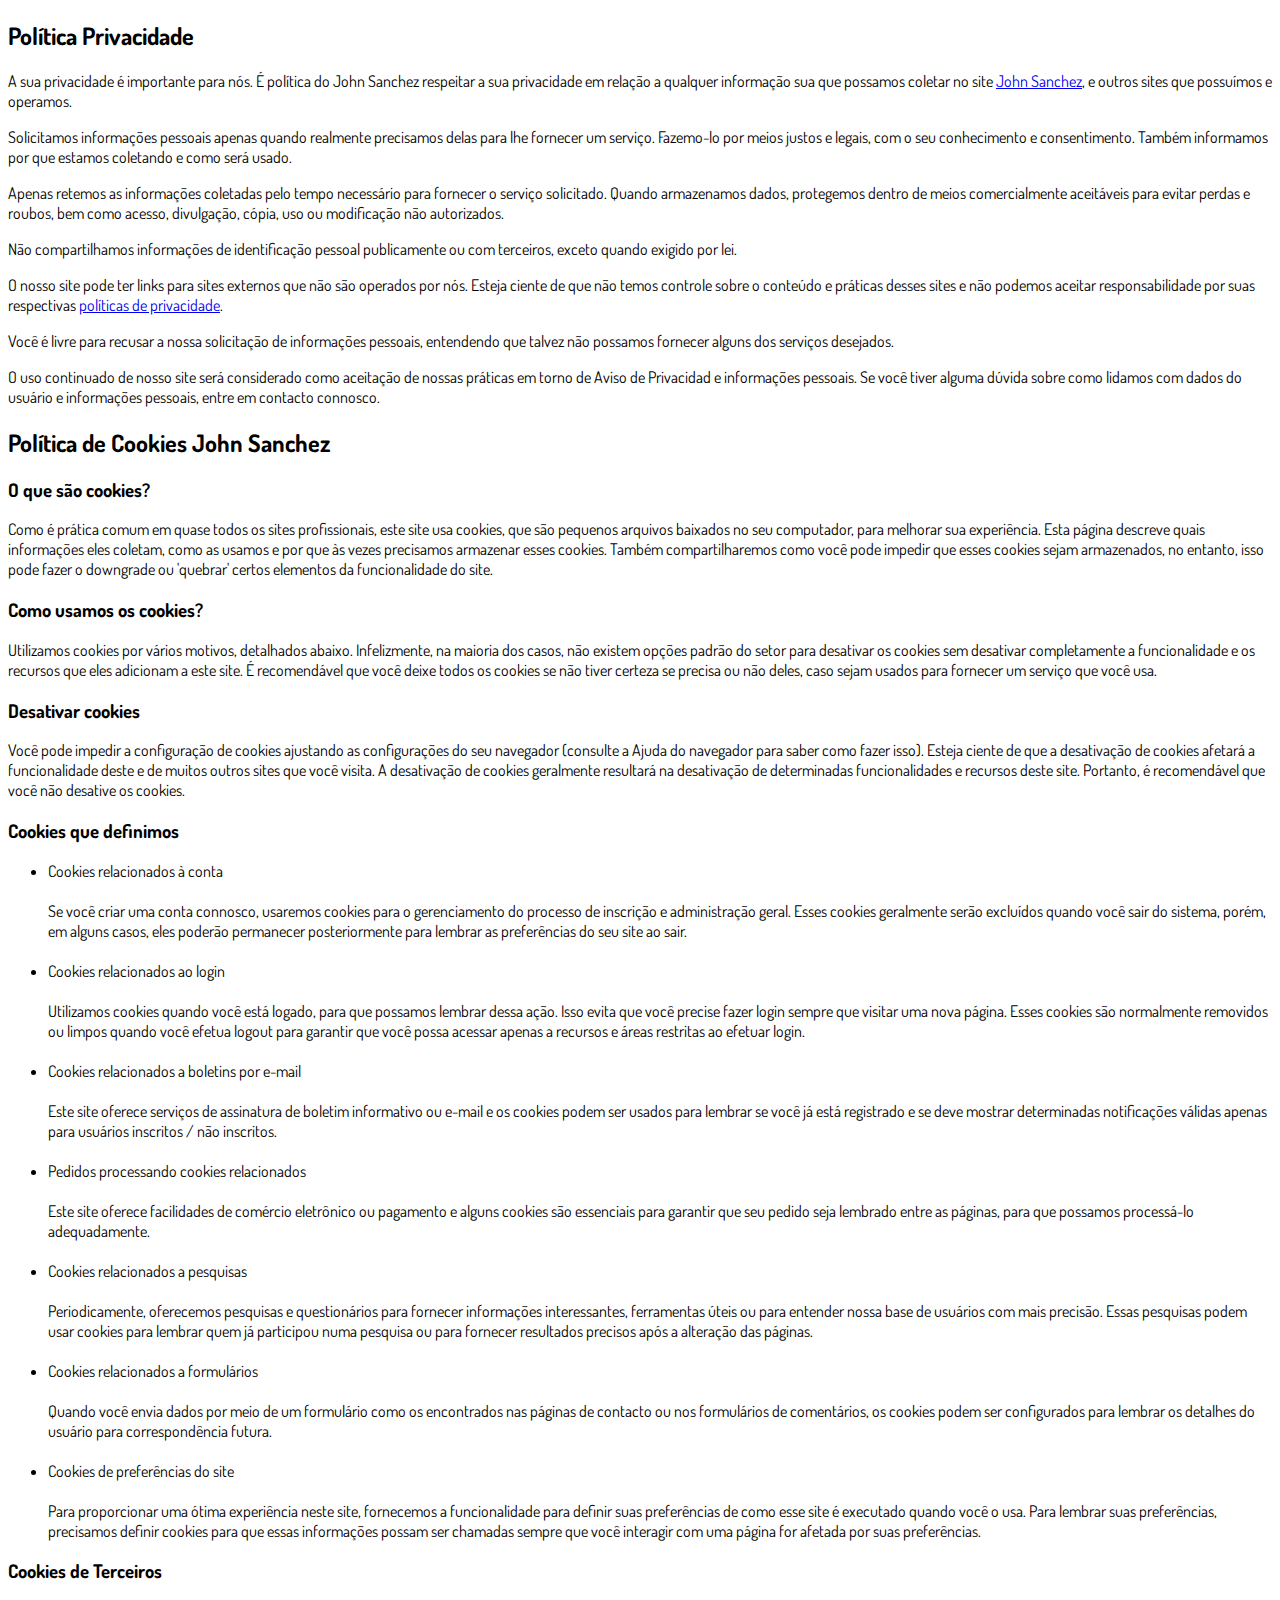
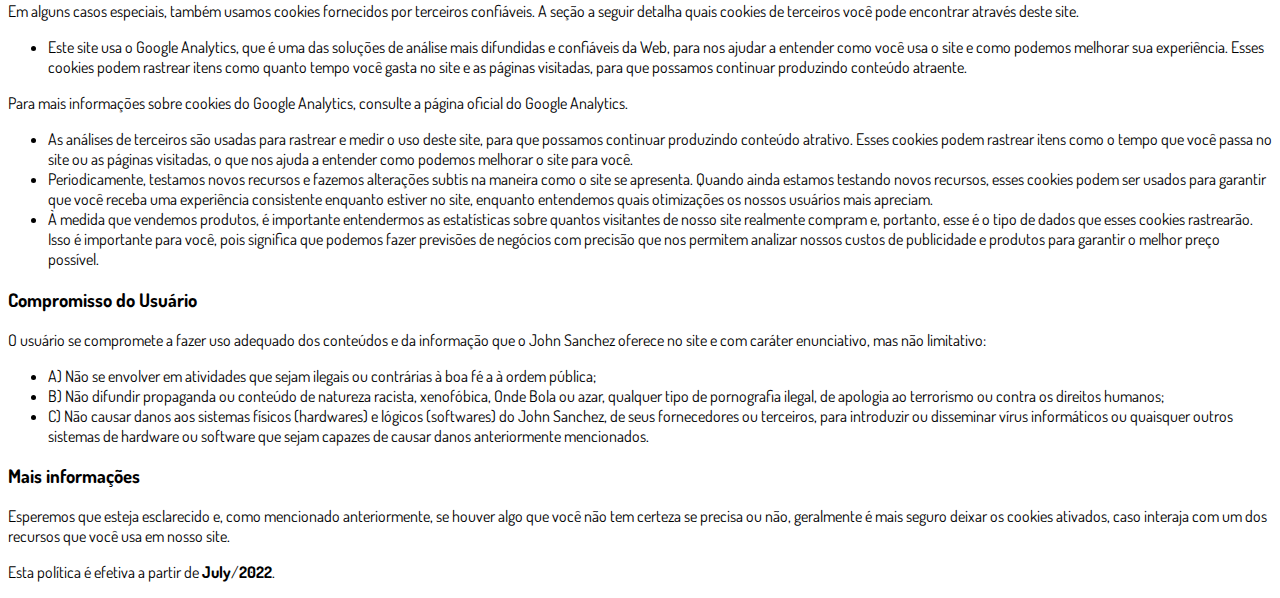
<file: privacidade.html>
<!DOCTYPE html>
<html lang="pt-br">
  <head>
    <meta charset="utf-8">
    <meta name="viewport" content="width=device-width, initial-scale=1, shrink-to-fit=no">

    <link rel="stylesheet" href="https://stackpath.bootstrapcdn.com/bootstrap/4.1.3/css/bootstrap.min.css" integrity="sha384-MCw98/SFnGE8fJT3GXwEOngsV7Zt27NXFoaoApmYm81iuXoPkFOJwJ8ERdknLPMO" crossorigin="anonymous">

    <link rel="preconnect" href="https://fonts.googleapis.com">
    <link rel="preconnect" href="https://fonts.gstatic.com" crossorigin>
    <link href="https://fonts.googleapis.com/css2?family=Dosis:wght@200;300;400;500;600;700;800&display=swap" rel="stylesheet">
    
    <!-- Ícone da Página -->
    <link rel="shortcut icon" type="image/jpg" href="./assets/img/favicon.png">

    <!-- Título da Página -->
    <title>Termos de Uso | Manual da Pele Perfeita</title>
    
    <style type="text/css">
      body {
        font-family: 'Dosis', sans-serif;
      }
    </style>

  </head>
  <body>
    
    <div class="container py-5">
      <div class="row justify-content-center">
        <div class="col-lg-8">
<h2>Política Privacidade</h2>                    <p>A sua privacidade é importante para nós. É política do John Sanchez respeitar a sua privacidade em relação a qualquer informação sua que possamos coletar no site <a href=https://doctorjohnsanchez.ml/>John Sanchez</a>, e outros sites que possuímos e operamos.</p>                    <p>Solicitamos informações pessoais apenas quando realmente precisamos delas para lhe fornecer um serviço. Fazemo-lo por meios justos e legais, com o seu conhecimento e consentimento. Também informamos por que estamos coletando e como será usado.                    </p>                    <p>Apenas retemos as informações coletadas pelo tempo necessário para fornecer o serviço solicitado. Quando armazenamos dados, protegemos dentro de meios comercialmente aceitáveis ​​para evitar perdas e roubos, bem como acesso, divulgação, cópia, uso ou                        modificação não autorizados.</p>                    <p>Não compartilhamos informações de identificação pessoal publicamente ou com terceiros, exceto quando exigido por lei.</p>                    <p>O nosso site pode ter links para sites externos que não são operados por nós. Esteja ciente de que não temos controle sobre o conteúdo e práticas desses sites e não podemos aceitar responsabilidade por suas respectivas <a href='https://politicaprivacidade.com' target='_BLANK'>políticas de privacidade</a>.                    </p>                    <p>Você é livre para recusar a nossa solicitação de informações pessoais, entendendo que talvez não possamos fornecer alguns dos serviços desejados.</p>                    <p>O uso continuado de nosso site será considerado como aceitação de nossas práticas em torno de <a href='https://avisodeprivacidad.info/' target='_BLANK' style='color:inherit !important; text-decoration: none !important;'>Aviso de Privacidad</a> e informações pessoais. Se você tiver alguma dúvida sobre como lidamos com dados do usuário e informações pessoais, entre em contacto connosco.</p>                    <h2>Política de Cookies John Sanchez</h2>                    <h3>O que são cookies?</h3>                    <p>Como é prática comum em quase todos os sites profissionais, este site usa cookies, que são pequenos arquivos baixados no seu computador, para melhorar sua experiência. Esta página descreve quais informações eles coletam, como as usamos e por que às vezes                        precisamos armazenar esses cookies. Também compartilharemos como você pode impedir que esses cookies sejam armazenados, no entanto, isso pode fazer o downgrade ou 'quebrar' certos elementos da funcionalidade do site.</p>                    <h3>Como usamos os cookies?</h3>                    <p>Utilizamos cookies por vários motivos, detalhados abaixo. Infelizmente, na maioria dos casos, não existem opções padrão do setor para desativar os cookies sem desativar completamente a funcionalidade e os recursos que eles adicionam a este site. É recomendável                        que você deixe todos os cookies se não tiver certeza se precisa ou não deles, caso sejam usados ​​para fornecer um serviço que você usa.</p>                    <h3>Desativar cookies</h3>                    <p>Você pode impedir a configuração de cookies ajustando as configurações do seu navegador (consulte a Ajuda do navegador para saber como fazer isso). Esteja ciente de que a desativação de cookies afetará a funcionalidade deste e de muitos outros sites que                        você visita. A desativação de cookies geralmente resultará na desativação de determinadas funcionalidades e recursos deste site. Portanto, é recomendável que você não desative os cookies.</p>                    <h3>Cookies que definimos</h3>                    <ul>                        <li>                            Cookies relacionados à conta<br><br> Se você criar uma conta connosco, usaremos cookies para o gerenciamento do processo de inscrição e administração geral. Esses cookies geralmente serão excluídos quando você sair do sistema, porém, em alguns                            casos, eles poderão permanecer posteriormente para lembrar as preferências do seu site ao sair.<br><br>                        </li>                        <li>                            Cookies relacionados ao login<br><br> Utilizamos cookies quando você está logado, para que possamos lembrar dessa ação. Isso evita que você precise fazer login sempre que visitar uma nova página. Esses cookies são normalmente removidos ou limpos                            quando você efetua logout para garantir que você possa acessar apenas a recursos e áreas restritas ao efetuar login.<br><br>                        </li>                        <li>                            Cookies relacionados a boletins por e-mail<br><br> Este site oferece serviços de assinatura de boletim informativo ou e-mail e os cookies podem ser usados ​​para lembrar se você já está registrado e se deve mostrar determinadas notificações                            válidas apenas para usuários inscritos / não inscritos.<br><br>                        </li>                        <li>                            Pedidos processando cookies relacionados<br><br> Este site oferece facilidades de comércio eletrônico ou pagamento e alguns cookies são essenciais para garantir que seu pedido seja lembrado entre as páginas, para que possamos processá-lo adequadamente.<br><br>                        </li>                        <li>                            Cookies relacionados a pesquisas<br><br> Periodicamente, oferecemos pesquisas e questionários para fornecer informações interessantes, ferramentas úteis ou para entender nossa base de usuários com mais precisão. Essas pesquisas podem usar cookies                            para lembrar quem já participou numa pesquisa ou para fornecer resultados precisos após a alteração das páginas.<br><br>                        </li>                        <li>                            Cookies relacionados a formulários<br><br> Quando você envia dados por meio de um formulário como os encontrados nas páginas de contacto ou nos formulários de comentários, os cookies podem ser configurados para lembrar os detalhes do usuário                            para correspondência futura.<br><br>                        </li>                        <li>                            Cookies de preferências do site<br><br> Para proporcionar uma ótima experiência neste site, fornecemos a funcionalidade para definir suas preferências de como esse site é executado quando você o usa. Para lembrar suas preferências, precisamos                            definir cookies para que essas informações possam ser chamadas sempre que você interagir com uma página for afetada por suas preferências.<br>                        </li>                    </ul>                    <h3>Cookies de Terceiros</h3>                    <p>Em alguns casos especiais, também usamos cookies fornecidos por terceiros confiáveis. A seção a seguir detalha quais cookies de terceiros você pode encontrar através deste site.</p>                    <ul>                        <li>                            Este site usa o Google Analytics, que é uma das soluções de análise mais difundidas e confiáveis ​​da Web, para nos ajudar a entender como você usa o site e como podemos melhorar sua experiência. Esses cookies podem rastrear itens como quanto tempo                            você gasta no site e as páginas visitadas, para que possamos continuar produzindo conteúdo atraente.                        </li>                    </ul>                    <p>Para mais informações sobre cookies do Google Analytics, consulte a página oficial do Google Analytics.</p>                    <ul>                        <li>                            As análises de terceiros são usadas para rastrear e medir o uso deste site, para que possamos continuar produzindo conteúdo atrativo. Esses cookies podem rastrear itens como o tempo que você passa no site ou as páginas visitadas, o que nos ajuda a entender                            como podemos melhorar o site para você.</li>                        <li>                            Periodicamente, testamos novos recursos e fazemos alterações subtis na maneira como o site se apresenta. Quando ainda estamos testando novos recursos, esses cookies podem ser usados ​​para garantir que você receba uma experiência consistente enquanto                            estiver no site, enquanto entendemos quais otimizações os nossos usuários mais apreciam.</li>                        <li>                            À medida que vendemos produtos, é importante entendermos as estatísticas sobre quantos visitantes de nosso site realmente compram e, portanto, esse é o tipo de dados que esses cookies rastrearão. Isso é importante para você, pois significa que podemos                            fazer previsões de negócios com precisão que nos permitem analizar nossos custos de publicidade e produtos para garantir o melhor preço possível.</li>                                            </ul>                    <h3>Compromisso do Usuário</h3>                                <p>O usuário se compromete a fazer uso adequado dos conteúdos e da informação que o John Sanchez oferece no site e com caráter enunciativo, mas não limitativo:</p>                                        <ul>                        <li>A) Não se envolver em atividades que sejam ilegais ou contrárias à boa fé a à ordem pública;</li>                        <li>B) Não difundir propaganda ou conteúdo de natureza racista, xenofóbica, <a style='color: inherit !important; text-decoration:none !important;' href='https://ondeapostar.pt/onde-da-a-bola/'>Onde Bola</a> ou azar, qualquer tipo de pornografia ilegal, de apologia ao terrorismo ou contra os direitos humanos;</li>                        <li>C) Não causar danos aos sistemas físicos (hardwares) e lógicos (softwares) do John Sanchez, de seus fornecedores ou terceiros, para introduzir ou disseminar vírus informáticos ou quaisquer outros sistemas de hardware ou software que sejam capazes de causar danos anteriormente mencionados.</li>                    </ul>                                        <h3>Mais informações</h3>                    <p>Esperemos que esteja esclarecido e, como mencionado anteriormente, se houver algo que você não tem certeza se precisa ou não, geralmente é mais seguro deixar os cookies ativados, caso interaja com um dos recursos que você usa em nosso site.</p>                    <p>Esta política é efetiva a partir de <strong>July</strong>/<strong>2022</strong>.</p>        </div>
    </div>

    <script src="https://code.jquery.com/jquery-3.3.1.slim.min.js" integrity="sha384-q8i/X+965DzO0rT7abK41JStQIAqVgRVzpbzo5smXKp4YfRvH+8abtTE1Pi6jizo" crossorigin="anonymous"></script>
    <script src="https://cdnjs.cloudflare.com/ajax/libs/popper.js/1.14.3/umd/popper.min.js" integrity="sha384-ZMP7rVo3mIykV+2+9J3UJ46jBk0WLaUAdn689aCwoqbBJiSnjAK/l8WvCWPIPm49" crossorigin="anonymous"></script>
    <script src="https://stackpath.bootstrapcdn.com/bootstrap/4.1.3/js/bootstrap.min.js" integrity="sha384-ChfqqxuZUCnJSK3+MXmPNIyE6ZbWh2IMqE241rYiqJxyMiZ6OW/JmZQ5stwEULTy" crossorigin="anonymous"></script>
  </body>
</html>
</file>
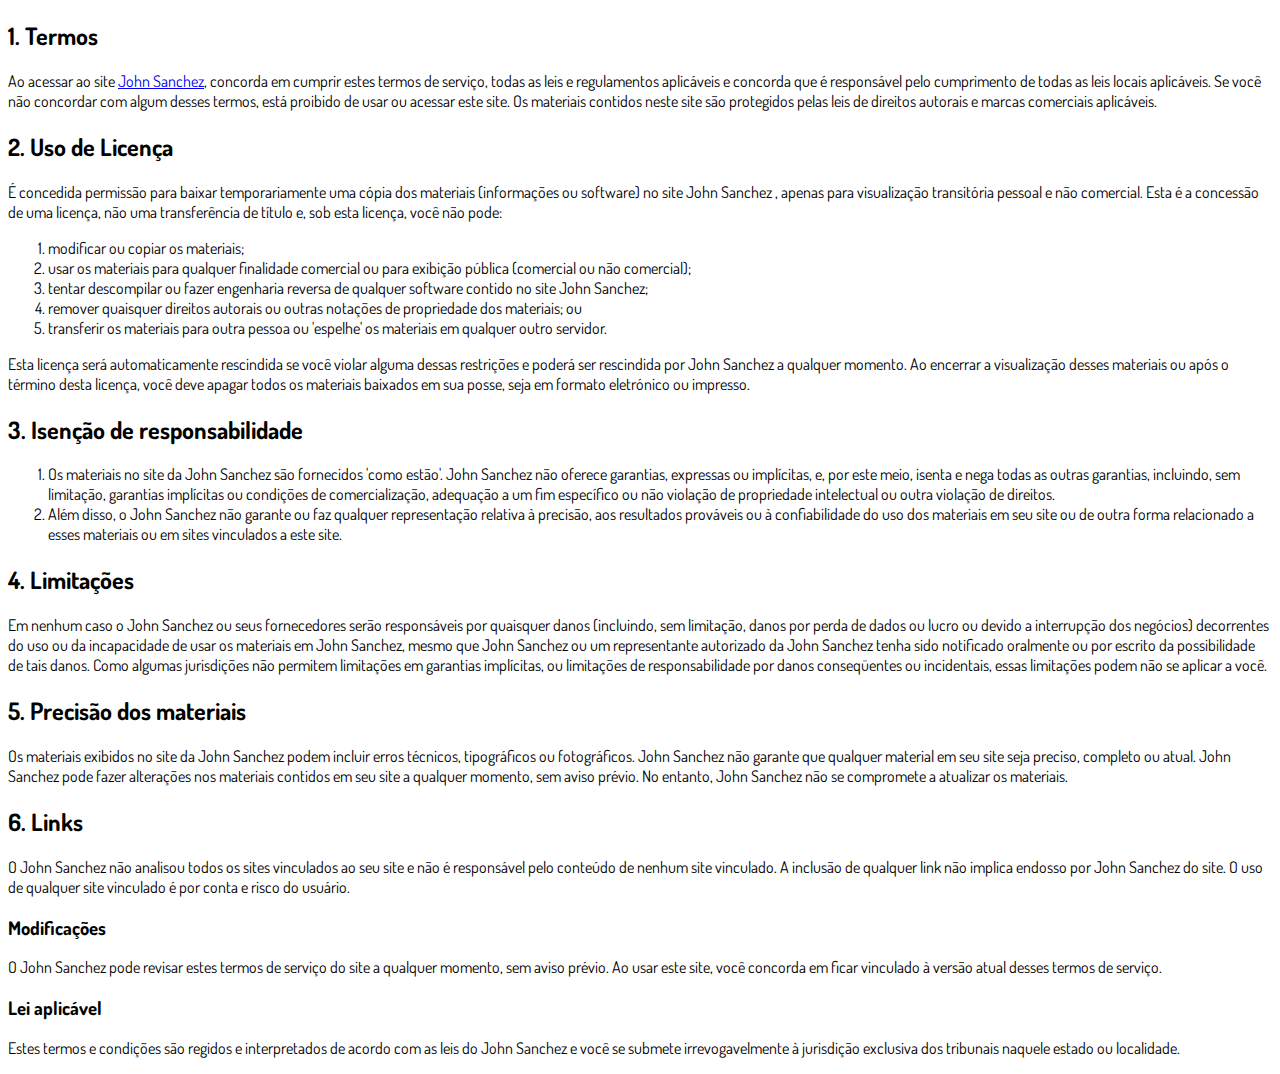
<file: termos.html>
<!DOCTYPE html>
<html lang="pt-br">
  <head>
    <meta charset="utf-8">
    <meta name="viewport" content="width=device-width, initial-scale=1, shrink-to-fit=no">

    <link rel="stylesheet" href="https://stackpath.bootstrapcdn.com/bootstrap/4.1.3/css/bootstrap.min.css" integrity="sha384-MCw98/SFnGE8fJT3GXwEOngsV7Zt27NXFoaoApmYm81iuXoPkFOJwJ8ERdknLPMO" crossorigin="anonymous">

    <link rel="preconnect" href="https://fonts.googleapis.com">
    <link rel="preconnect" href="https://fonts.gstatic.com" crossorigin>
    <link href="https://fonts.googleapis.com/css2?family=Dosis:wght@200;300;400;500;600;700;800&display=swap" rel="stylesheet">
    
    <!-- Ícone da Página -->
    <link rel="shortcut icon" type="image/jpg" href="./assets/img/favicon.png">

    <!-- Título da Página -->
    <title>Termos de Uso | Manual da Pele Perfeita</title>
    
    <style type="text/css">
      body {
        font-family: 'Dosis', sans-serif;
      }
    </style>

  </head>
  <body>
    
    <div class="container py-5">
      <div class="row justify-content-center">
        <div class="col-lg-8">
<h2>1. Termos</h2>            <p>Ao acessar ao site <a href='https://doctorjohnsanchez.ml/'>John Sanchez</a>, concorda em cumprir estes termos de serviço, todas as leis e regulamentos aplicáveis ​​e concorda que é responsável pelo cumprimento de todas as leis locais aplicáveis. Se você não concordar com algum                desses termos, está proibido de usar ou acessar este site. Os materiais contidos neste site são protegidos pelas leis de direitos autorais e marcas comerciais aplicáveis.</p>            <h2>2. Uso de Licença</h2>            <p>É concedida permissão para baixar temporariamente uma cópia dos materiais (informações ou software) no site John Sanchez , apenas para visualização transitória pessoal e não comercial. Esta é a concessão de uma licença, não uma transferência de título e,                sob esta licença, você não pode: </p>            <ol>            <li>modificar ou copiar os materiais;  </li>            <li>usar os materiais para qualquer finalidade comercial ou para exibição pública (comercial ou não comercial);  </li>            <li>tentar descompilar ou fazer engenharia reversa de qualquer software contido no site John Sanchez;  </li>            <li>remover quaisquer direitos autorais ou outras notações de propriedade dos materiais; ou  </li>            <li>transferir os materiais para outra pessoa ou 'espelhe' os materiais em qualquer outro servidor.</li>            </ol>            <p>Esta licença será automaticamente rescindida se você violar alguma dessas restrições e poderá ser rescindida por John Sanchez a qualquer momento. Ao encerrar a visualização desses materiais ou após o término desta licença, você deve apagar todos os materiais                baixados em sua posse, seja em formato eletrónico ou impresso.</p>            <h2>3. Isenção de responsabilidade</h2>            <ol>            <li>Os materiais no site da John Sanchez são fornecidos 'como estão'. John Sanchez não oferece garantias, expressas ou implícitas, e, por este meio, isenta e nega todas as outras garantias, incluindo, sem limitação, garantias implícitas ou condições de comercialização,            adequação a um fim específico ou não violação de propriedade intelectual ou outra violação de direitos. </li>            <li>Além disso, o John Sanchez não garante ou faz qualquer representação relativa à precisão, aos resultados prováveis ​​ou à confiabilidade do uso dos            materiais em seu site ou de outra forma relacionado a esses materiais ou em sites vinculados a este site.</li>            </ol>            <h2>4. Limitações</h2>            <p>Em nenhum caso o John Sanchez ou seus fornecedores serão responsáveis ​​por quaisquer danos (incluindo, sem limitação, danos por perda de dados ou lucro ou devido a interrupção dos negócios) decorrentes do uso ou da incapacidade de usar os materiais em John Sanchez,                mesmo que John Sanchez ou um representante autorizado da John Sanchez tenha sido notificado oralmente ou por escrito da possibilidade de tais danos. Como algumas jurisdições não permitem limitações em garantias implícitas, ou limitações de responsabilidade                por danos conseqüentes ou incidentais, essas limitações podem não se aplicar a você.</p>            <h2>5. Precisão dos materiais</h2>            <p>Os materiais exibidos no site da John Sanchez podem incluir erros técnicos, tipográficos ou fotográficos. John Sanchez não garante que qualquer material em seu site seja preciso, completo ou atual. John Sanchez pode fazer alterações nos materiais contidos em seu                site a qualquer momento, sem aviso prévio. No entanto, John Sanchez não se compromete a atualizar os materiais.</p>            <h2>6. Links</h2>            <p>O John Sanchez não analisou todos os sites vinculados ao seu site e não é responsável pelo conteúdo de nenhum site vinculado. A inclusão de qualquer link não implica endosso por John Sanchez do site. O uso de qualquer site vinculado é por conta e risco do usuário.</p>            </p>            <h3>Modificações</h3>            <p>O John Sanchez pode revisar estes termos de serviço do site a qualquer momento, sem aviso prévio. Ao usar este site, você concorda em ficar vinculado à versão atual desses termos de serviço.</p>            <h3>Lei aplicável</h3>            <p>Estes termos e condições são regidos e interpretados de acordo com as leis do John Sanchez e você se submete irrevogavelmente à jurisdição exclusiva dos tribunais naquele estado ou localidade.</p>      </div>
    </div>

    <script src="https://code.jquery.com/jquery-3.3.1.slim.min.js" integrity="sha384-q8i/X+965DzO0rT7abK41JStQIAqVgRVzpbzo5smXKp4YfRvH+8abtTE1Pi6jizo" crossorigin="anonymous"></script>
    <script src="https://cdnjs.cloudflare.com/ajax/libs/popper.js/1.14.3/umd/popper.min.js" integrity="sha384-ZMP7rVo3mIykV+2+9J3UJ46jBk0WLaUAdn689aCwoqbBJiSnjAK/l8WvCWPIPm49" crossorigin="anonymous"></script>
    <script src="https://stackpath.bootstrapcdn.com/bootstrap/4.1.3/js/bootstrap.min.js" integrity="sha384-ChfqqxuZUCnJSK3+MXmPNIyE6ZbWh2IMqE241rYiqJxyMiZ6OW/JmZQ5stwEULTy" crossorigin="anonymous"></script>
  </body>
</html>
</file>
